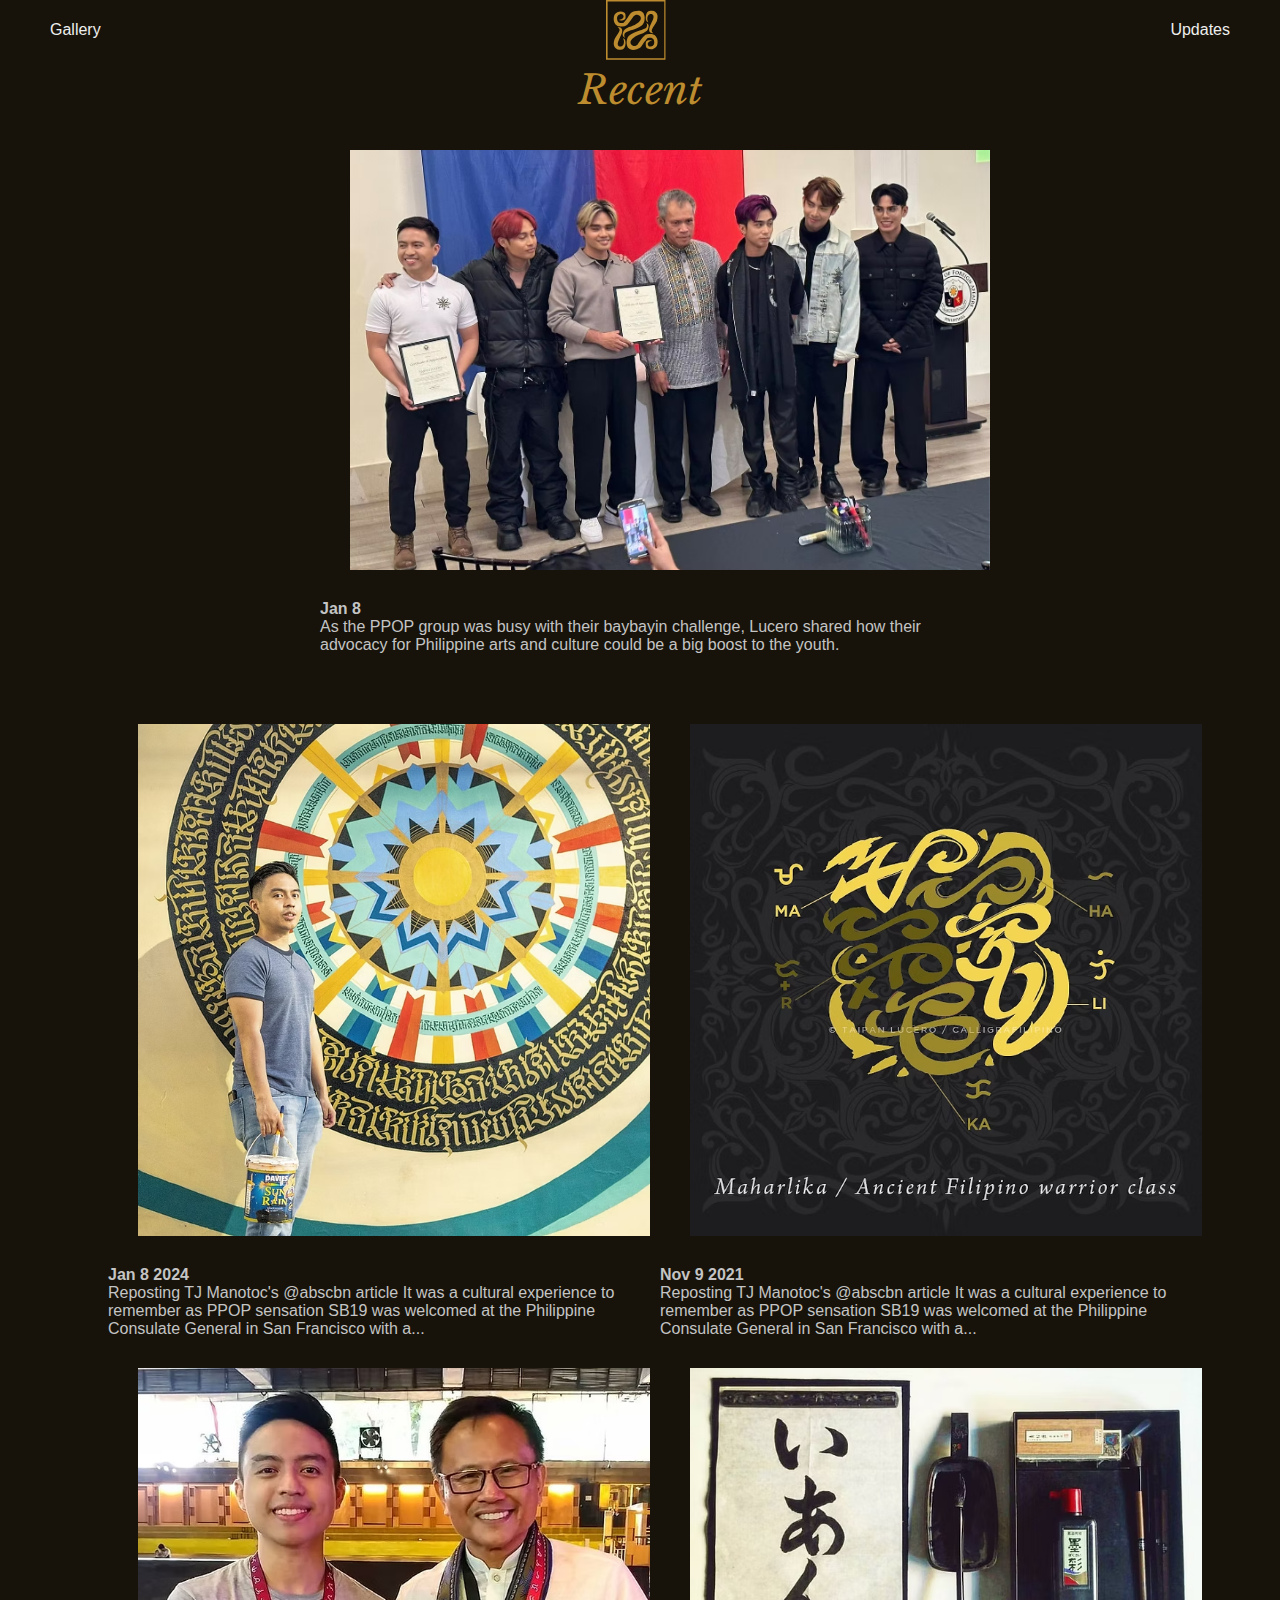
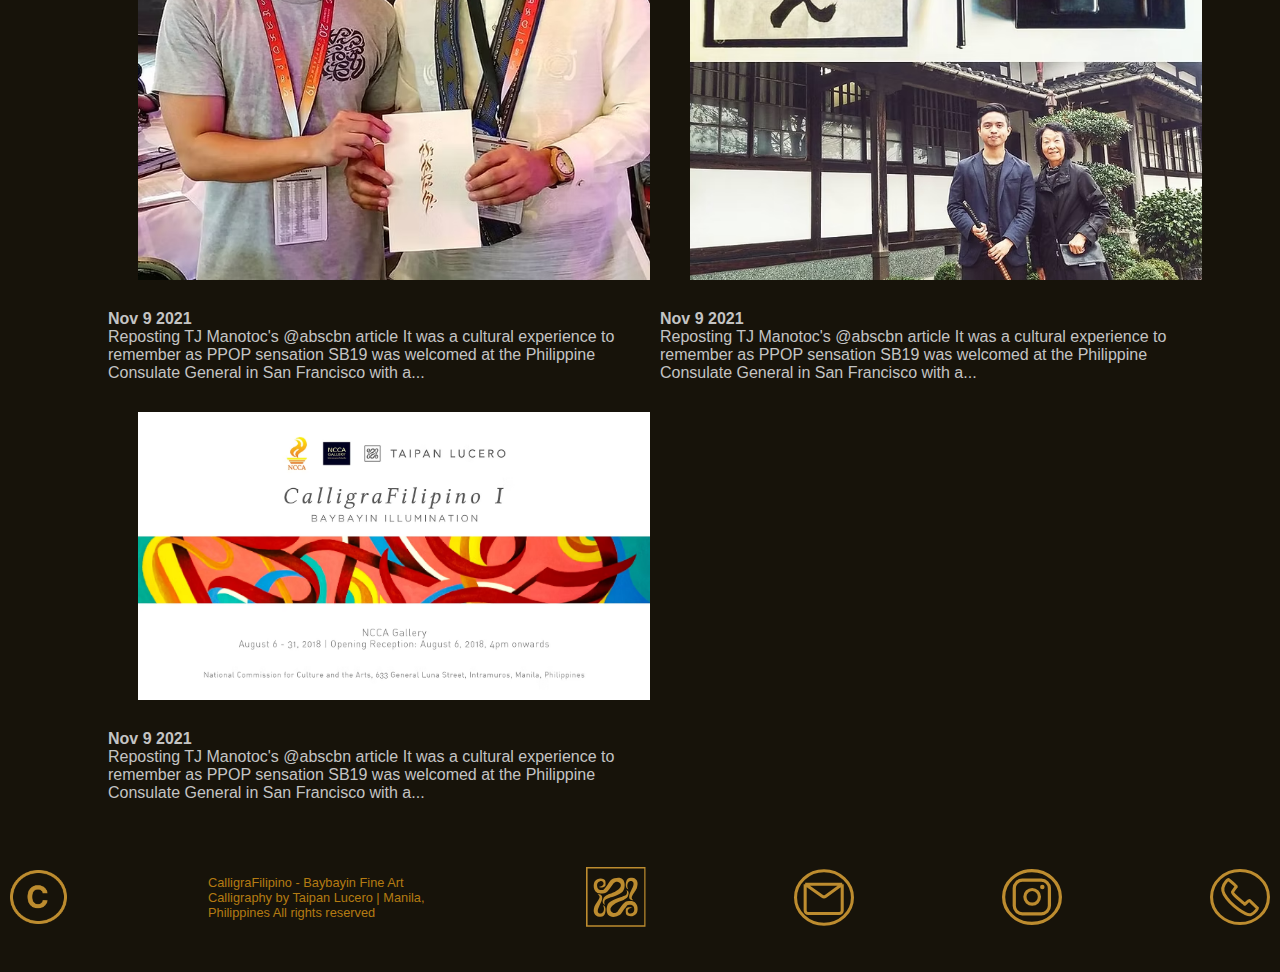
<file: updates.html>
<!DOCTYPE html>
<html lang="en">

<head>
    <meta charset="UTF-8">
    <meta name="viewport" content="width=device-width, initial-scale=1.0">
    <title>DFS 219t</title>
    <link rel="stylesheet" href="styles.css">
    <link rel="preconnect" href="https://fonts.googleapis.com">
<link rel="preconnect" href="https://fonts.gstatic.com" crossorigin>
<link href="https://fonts.googleapis.com/css2?family=Libre+Baskerville:ital,wght@0,400;0,700;1,400&display=swap" rel="stylesheet">
<link rel="preconnect" href="https://fonts.googleapis.com">
<link rel="preconnect" href="https://fonts.gstatic.com" crossorigin>
<link href="https://fonts.googleapis.com/css2?family=Libre+Baskerville:ital,wght@0,400;0,700;1,400&family=Merriweather:ital,opsz,wght@0,18..144,300..900;1,18..144,300..900&display=swap" rel="stylesheet">
</head>

<body>

    <header>
        <nav>
            <ul>
                <li>
                    <a href="gallery.html">Gallery</a>
                </li>
                <li>
                    <a href="home.html" class="active">
                        <img src="public/img/taipanlogo.svg" class="navlogo">
                    </a>
                </li>
                <li>
                    <a href="updates.html">Updates</a>
                </li>
            </ul>
        </nav>
    </header>
<!-- 
<main>
    <div class="logoname">
        <div class="taipanlucero">
            UPDATES
        </div>
        <div class="calligrafilipino">
            ~ CalligraFilipino ~
        </div>
    </div> -->

    <div class ="spacecontainer"></div>

    <div class="imagetextcontainer">
        <div class ="column">
        <div class="calligrafilipino">
            <!-- <div class ="spacecontainer"></div> -->
            Recent
        </div>
        <img class = "updatesimg" src = "public/img/updatesimg1.png">
        <p><strong>Jan 8</p></strong>
        <p>As the PPOP group was busy with their baybayin challenge, Lucero shared how their advocacy for Philippine arts and culture could be a big boost to the youth.</p>
    </div>
    </div>


<div class = "imagetextcontainer">

    <div class = "updatescolumn">
        <img class = "updatesimg" src = "public/img/updatesimg2.png">
        <p><strong>Jan 8 2024</p></strong>
        <p>Reposting TJ Manotoc's @abscbn article It was a cultural experience to remember as PPOP sensation SB19 was welcomed at the Philippine Consulate General in San Francisco with a...</p>
        <img class = "updatesimg" src = "public/img/updatesimg4.png">
        <p><strong>Nov 9 2021</p></strong>
        <p>Reposting TJ Manotoc's @abscbn article It was a cultural experience to remember as PPOP sensation SB19 was welcomed at the Philippine Consulate General in San Francisco with a...</p>
        <img class = "updatesimg" src = "public/img/updatesimg5.png">
        <p><strong>Nov 9 2021</p></strong>
        <p>Reposting TJ Manotoc's @abscbn article It was a cultural experience to remember as PPOP sensation SB19 was welcomed at the Philippine Consulate General in San Francisco with a...</p>
    </div>

    <div class = "updatescolumn">
        <img class = "updatesimg" src = "public/img/updatesimg6.png">
        <p><strong>Nov 9 2021</p></strong>
        <p>Reposting TJ Manotoc's @abscbn article It was a cultural experience to remember as PPOP sensation SB19 was welcomed at the Philippine Consulate General in San Francisco with a...</p>
        <img class = "updatesimg" src = "public/img/updatesimg7.png">
        <p><strong>Nov 9 2021</p></strong>
        <p>Reposting TJ Manotoc's @abscbn article It was a cultural experience to remember as PPOP sensation SB19 was welcomed at the Philippine Consulate General in San Francisco with a...</p>
    </div>
</div>






    <footer>
        <div class="footer-container">
            <img class = "copyrighticon" src = "public/img/copyrighticon.png">
            <div class="footercopyright">
                CalligraFilipino - Baybayin Fine Art Calligraphy by Taipan Lucero | Manila, Philippines All rights reserved
            </div>
            <img class="footer-logo" src ="public/img/taipanlogo.svg">
            <img src="public/img/mailicon.svg">
            <img src="public/img/instaicon.svg">
            <img src="public/img/callicon.svg">
        </div>
    </footer>
</main>
</file>
<file: styles.css>
body{
    margin: 0;
    padding: 0;
    box-sizing: border-box;
    font-family: 'Poppins', sans-serif;
}


p{
    font-size: 1rem;
    color: #c4c4c4;
    margin: 0;
    text-align: left;
}

header{
    position: fixed;
    top: 0;
    height: 70px;
    width: 100%;
    background: #17130A;
    justify-content: center;
    align-items: center;
    z-index: 1000;
}

html {
    scroll-behavior: smooth;
}

/* Special Texts */

.nav-logo {
    max-width: 60px;
    height: auto;
    display: inline-block;
}


.infoparagraph {
    font-size: 1.2rem;
    color: #BD8C2F;
    margin: 0;
    text-align: left;
    padding: 10px;
}

/* Navigation Bar */

a{
    color: #eeeeee;
    text-decoration: none;
}

a:hover{
    color: #B47B12;
    text-decoration: underline;
}
header{
    position:fixed;
    top:0;
}
nav ul li a.active {
    display: flex;
    color: #B47B12;
    text-decoration: underline;    
}

nav {
    position: relative;
    display: flex;
    align-items: center;
    height: 60px;
    padding: 0 30px;
}

nav ul {
    height: 60px;
    width: 100%;
    position: relative;
    display: flex;
    justify-content: space-between;
    align-items: center;
    list-style: none;
    padding: 0;
    margin: 0;
}

nav li {
    display: flex;
    align-items: center;
    min-height: 100%;
    margin: 0 20px;
}

.navlogo{
    max-height: 100%;
}
nav ul li {
    position: relative;
    height: 100%;
}

nav ul li a {
    color: #eeeeee;
    height: 100%;
    display: flex;
    align-items: center;
    text-decoration: none;
}

/* img {
    padding: 20px;
} */

main {
    margin-top: 60px;
}

/* Logo + Name + Calligrafilipino */


.logoname {
    align-items: center;
    text-align: center;
}

.logo {
    max-width: 70px;
    height: auto;
    padding: 10px;
}

.taipanlucero {
    font-family: "merriweather", serif;
    font-size: 2rem;
    max-width: 100%;
    height: auto;
    display: block;
    margin: 0 auto;
    align-items: center;
    padding: 5px;
}

.calligrafilipino {
    font-family: "libre baskerville", serif;
    font-style: italic;
    font-size: 2.5rem;
    color:#BD8C2F;
    max-width: 100%;
    height: auto;
    display: block;
    margin: 0 auto;
    align-items: center;
    padding: 5px;
}

.calligraphyseriestitle {
    font-family: "libre baskerville", serif;
    font-style: italic;
    font-size: 2.5rem;
    color:#BD2F2F;
    max-width: 100%;
    height: auto;
    display: block;
    margin: 0 auto;
    align-items: center;
    padding: 5px;
}

.colorseriestitle {
    font-family: "libre baskerville", serif;
    font-style: italic;
    font-size: 2.5rem;
    color:#2F7BBD;
    max-width: 100%;
    height: auto;
    display: block;
    margin: 0 auto;
    align-items: center;
    padding: 5px;
}

/* Special Logos */
.logo-container{
    position:relative;
    display: flex;
    justify-content: center;
    align-items: center;
    height: 100%;
    width: 100%;
    margin: 0 auto;
    padding: 10px;
}
.logo-container:hover .logo-hover{
    opacity: 1;
}
.logo-container:hover .logo {
    opacity: 0;
}
.logo-hover{
    position: absolute;
    opacity: 0;
    max-width: 70px;
    height: auto;
    padding: 10px;
    }
    /* width: 100%;
    height: 100%;
    top: 0;
    left: 0; */

.logo{
    max-width: 70px;
    height: auto;
    padding: 10px;
}

.bluelogo {
    max-width: 70px;
    height: auto;
    padding: 10px;
}

.redlogo {
    max-width: 70px;
    height: auto;
    padding: 10px;
}


/* Special Images */

.groupedupdates {
    max-width: 90%;
    height: auto;

}

.taipanimg {
    max-width: 90%;
    height: auto;
    display: block;
    align-items: center;
    padding: 30px;
}

.bluecircle {
    max-width: 90%;
    height: auto;
    display: block;
    align-items: center;
    padding: 30px;
}

.redandgold {
    width: 80%;
    height: auto;
    display: block;
    align-items: center;
    padding: 50px;
}

/* Gallery Page */

.spacecontainer {
    height: 40px;
    width: 100%;
    display: gril;
    grid-template-columns: 1fr 1fr;
    gap: 20px;
}

.gallerytextcontainer {
    background-color: #17130A;
    height: auto;
    align-items: center;
    display: flex;
    flex-direction: row;
    max-width: 60%;
    margin: 0 auto;
    padding: 10px;
    justify-content: center;
    border: 3px solid #B47B12;
}

.galleryinfoparagraph {
    width: 100%;
    text-align: center;
    font-size: 1.2rem;
    color: #BD8C2F;
}

.gallerytop {
    display: flex;
    flex-direction: column;
    justify-content: center;
    align-items: center;
    height: 100%;
    width: 100%;
    /* padding: 10px; */
}
.galleryHero{
    background-color: #17130A;
    display: flex;
    flex-direction: column;
    justify-content: center;
    align-items: center;
    width: 100%;
}
.gallery-abouttext {
    display: flex;
    flex-direction: column;
    justify-content: flex-start;
    align-items: flex-start;
    height: 100%;
    width: 80%;
    max-width: 800px;
    padding: 50px;
}

.gallery-container {
    display: flex;
    flex-direction: column;
    /* justify-content: center;
    align-items: center;
    height: 100%;
    text-align: left;
    width: 80%;
    margin: 0 auto; */
}

.gallery-container img {
    display: flex;
    max-width: 100%;
    height: auto;
    display: flex;
    margin: 0 auto;
    flex-direction: row;
}

.galleryimages {
    display: flex;
    flex-direction: row;
    justify-content: space-between;
    align-items: center;
    max-width: 70%;
    height: auto;
    margin: 0 auto;
    box-sizing: border-box;
    align-items: flex-start;
}

.column {
    padding: 20px;
    display: flex;
    flex-direction: column;
    width: 50%;
    justify-content: flex-start;
}

.imagewrapper {
    display: flex;
    width: 100%;
    height: auto;
}

/* Gallery Sticky */

.gallerysticky {
    position: sticky;
    display: flex;
    flex-direction: row;
    justify-content: space-between;
    top: 45px;
    width: 100%;
    max-width: 100vw;
    /* height: 100vh; */
    align-items: center;
    background-color: #ffffff;
}



/* Index Page */

.index-container {
    display: flex;
    flex-direction: column;
    justify-content: center;
    align-items: center;
    height: 100vh;
    width: 100%;
}

.enter-button-container {
    display: flex;
    justify-content: center;
    align-items: center;
    height: 100vh;
    width: 100%;
}

.enter-button {
    font-family: "libre baskerville", serif;
    background-color: #2356ac; 
    color: #C49128; 
    padding: 10px 20px;
    font-size: 3vb; 
    border-radius: 5px; 
    cursor: pointer; 
    transition: background-color 0.3s ease; 
}

.enter-button:hover {
    background-color: #0F264D; 
}



/* Footer */

footer {
display: flex;
flex-direction: column;
justify-content: center;
align-items: center;
height: 150px;
background-color: #17130A;
}

.footercopyright { 
    font-size: .8rem;
    color: #B47B12;
}

.copyrighticon {
    max-width: 5px;
    height: auto;
}

.footer-logo img {
    width: 20%;
    height: auto; 
}


.footer-container {
    display: flex;
    background-color: #17130A;
    flex-direction: row;
    justify-content: center;
    align-items: center;
    gap: 10%;
    height: 150px;
    width: 100%;
}

.footer-container img {
    max-width: 60px;
    height: auto;
    padding: 10px;
}


/* .gallery-container img {
    display: flex;
    max-width: 100%;
    height: auto;
    margin: 0 auto;
    flex-direction: row;
}

.galleryimages {
    display: flex;
    flex-direction: row;
    justify-content: space-between;
    align-items: center;
    max-width: 70%;
    height: auto;
    margin: 0 auto;
    box-sizing: border-box;
    align-items: flex-start;
} */
.imagetextcontainer {
    background-color: #17130A;
    display: flex;
    flex-direction: row;
    justify-content: center;
    align-items: center;
    max-width: 100%;
    height: auto;
    margin: 0 auto;
    box-sizing: border-box;
    align-items: flex-start;
    text-align: center;

} 

.updatesimg {
    display: flex;
    max-width: 100%;
    height: auto;
    margin: 0 auto;
    flex-direction: row;
    padding: 30px;
}

.updatescolumn {
    padding: 20px;
    display: flex;
    flex-direction: column;
    width: 40%;
    justify-content: flex-start;
    align-items: flex-start;
}


.bluecirclelayers {
    position: relative;
    max-width: 100%;
    height: auto;
    display: flex;
    justify-content: center;
    align-items: center;
    animation: rotate 30s linear infinite;
    }

.bluecirclelayers img {
    position:absolute;
    top: 50%;
    left: 50%;
    transform: translate(-50%, -50%);
}

.bluecircle {
    max-width: 90%;
    height: auto;
    display: block;
    align-items: center;
    padding: 30px;
    animation: rotate 30s linear infinite; 
}

@keyframes rotate {
    0% {
        transform: rotate(0deg);
    }
    100% {
        transform: rotate(360deg);
    }




/* @keyframes rotate {
    from {
        transform: translate(-50%, -50%) rotate(0deg);
    }
    to {
        transform: translate(-50%, -50%) rotate(360deg);
    } */




/* .spacer {
    height: 50px;
    width: 100%;
    flex-direction: row;
} */

/* 
ssection: display felx no column “row”
2 column 
each is flex (displ)
flex direction row
50%(100% mob) + padding
each image will have container 
img width 100%
height auto 
*/


    /* display: flex;
    flex-direction: column;
    justify-content: center;
    align-items: center;
    height: 100%;
    width: 10%;
    margin: 0 auto;
    padding: 90px; */




/* h1{
    font-size: 3rem;
    font-weight: 700;
    color: #eeeeee;
    margin: 0;
} */

/* .hero {
    width: 100%;
    height: 100vh;
}

.hero-content {
    display: flex;
    flex-direction: column;
    justify-content: center;
    align-items: center;
    height: 100%;
    width: 100%;
</file>
